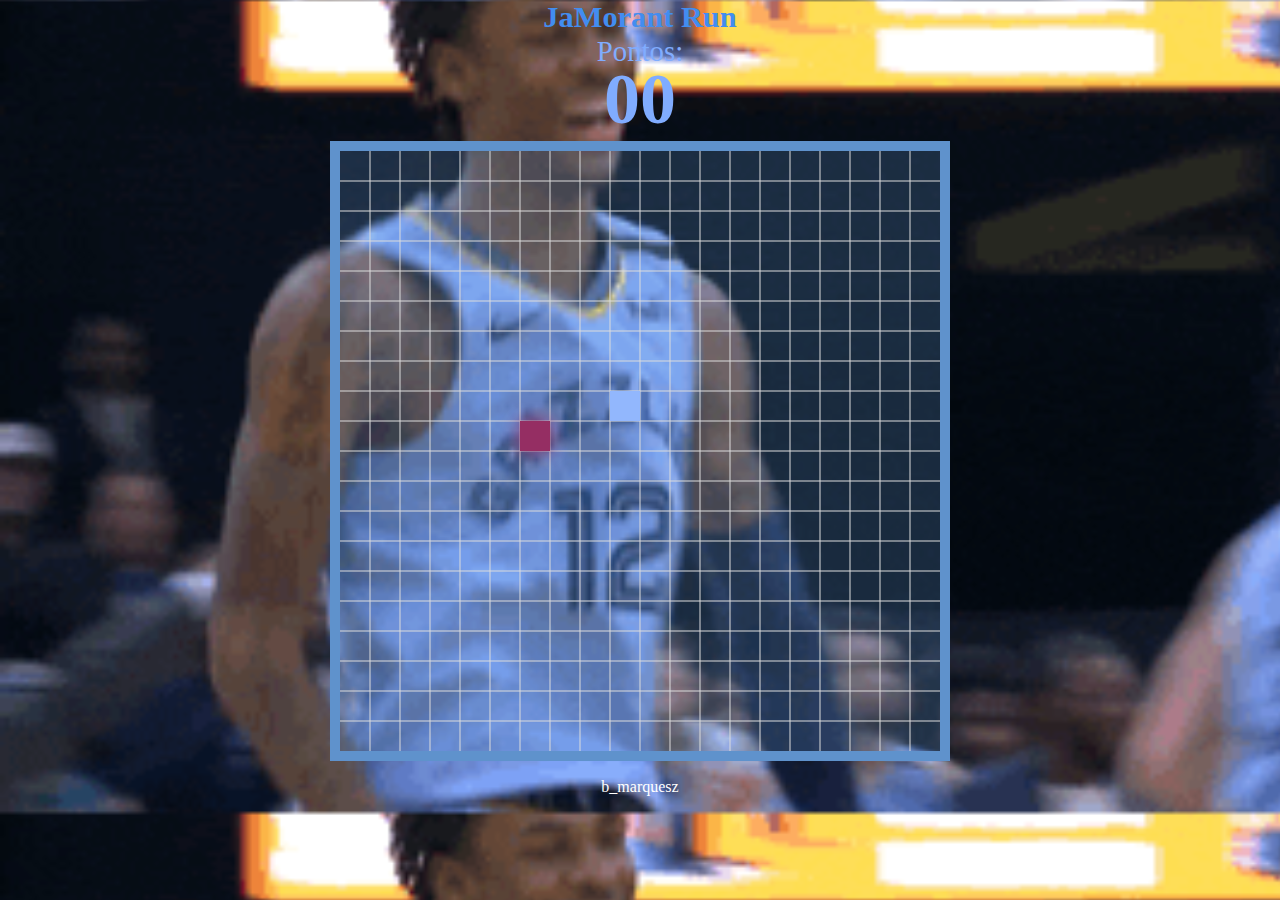
<file: index.html>
<!DOCTYPE html>
<html lang="pt-br">

<head>
  <meta charset="UTF-8">
  <meta name="viewport" content="width=device-width, initial-scale=1.0">
  <title>Snake Game</title>
  <link rel="shortcut icon" href="./SnakeRun2Vocacao_gabriel/assents/gamepad.svg" type="image/x-icon">
  <link rel="stylesheet"
    href="https://fonts.googleapis.com/css2?family=Material+Symbols+Outlined:opsz,wght,FILL,GRAD@24,400,0,0" />
  <link rel="stylesheet" href="assents/style.css">
</head>

<body>

  <main>
    <h1>JaMorant Run</h1>

    <div class="score">Pontos: <span class="score--value">00</span></div>
    <!-- serve para colocar a pontuação do jogo -->

    <div class="menu-screen">
      <span class="game-over">perdeukkkkk</span>
      <span class="final-score">pontos <span>00</span></span>
      <!-- serve para sobrepor a tela com um menu -->

      <button class="btn-play">
        <!-- botao para iniciar o jogo -->

        <span class="material-symbols-outlined">
          <!-- serve pra estilizar o botao -->
          play_circle
        </span>
        tenta de novo
      </button>
      </span>
      
<!-- 2 -->

    </div>
    <canvas width="600" height="600"></canvas>
    <!--é usado para criar uma área na página web para desenhar gráficos e muda a altura e largura dos pixels -->
  </main>

  <footer>
    <a href="https://www.instagram.com/b_marquesz/" class="btn-link">b_marquesz</a>
  </footer>

  <!-- <canvas width="600" height="400"></canvas>
  <canvas id="stage" width="600" height="600"></canvas> -->
   <script src="assents/script.js"></script>

</body>

</html>
</file>
<file: assents/style.css>
@charset "UTF-08";

/* 
:root {
--????
}
*/

*
/* @font-face {
    font-family: '';
    src: url('fonts/.ttf), format('truetype');

} */


{

    margin: 0;
    padding: 0;
    box-sizing: border-box;
    font-family: 'Times New Roman', Times, serif;

}


body{
    /* font-family: '', sans-serif; */
    background-image: url(jamorango.gif);
    background-size: cover;
}

main {
    font-family: "Helvetica Neue", Helvetica, Arial, sans-serif;
    /* background-color: #4d9ae2a1; */
    display: flex;
    flex-direction: column;
    min-width: 100vh;
    align-items: center;
    justify-content: center;

}

h1 {
    font-size: 1.9em;
    color: #428df0;

}

canvas {
    background-color: #5f92cc3f;
    /* background-image: url(ja12.jpg); */
    align-items: center;
    border: 10px solid #5f92cc;
}

.score {
    display: flex;
    flex-direction: column;
    align-items: center;
    font-size: 1.8rem;
    color: #80acff;

}

.score--value {
    font-weight: 700;
    font-size: 4.5rem;
    display: block;
    margin-top: -10px;
}

.menu-screen {
    position: absolute;
    display: none;
    flex-direction: column;
    align-items: center;
    z-index: 1;
}

.game-over {
    text-transform: uppercase;
    font-weight: 700;
    font-size: 3rem;
    color: #92b7fd;
}

.final-score {
    font-size: 1.5rem;
    font-weight: 500;
    color: #ffffff;
}

.btn-play {
    border: none;
    border-radius: 100px;
    padding: 10px 15px 10px 12px;
    font-size: 1rem;
    font-weight: 600;
    color: #013269;
    margin-top: 40px;
    display: flex;
    align-items: center;
    justify-content: center;
    gap: 5px;
    cursor: pointer;
}

footer {
    padding: 7px;
    font-family: "Helvetica Neue", Helvetica, Arial, sans-serif;
    background-color: none;
    color: #e2f2ff;
    min-width: 100vh;
    align-items: center;
    display: flex;
    flex-direction: column;
    justify-content: center;


}

.btn-link {
    display: inline-block;
    color: white;
    text-decoration: none;
    padding: 10px 20px;
    border-radius: 5px;
    text-align: center;
    cursor: pointer;
}


/*
*
*/
</file>
